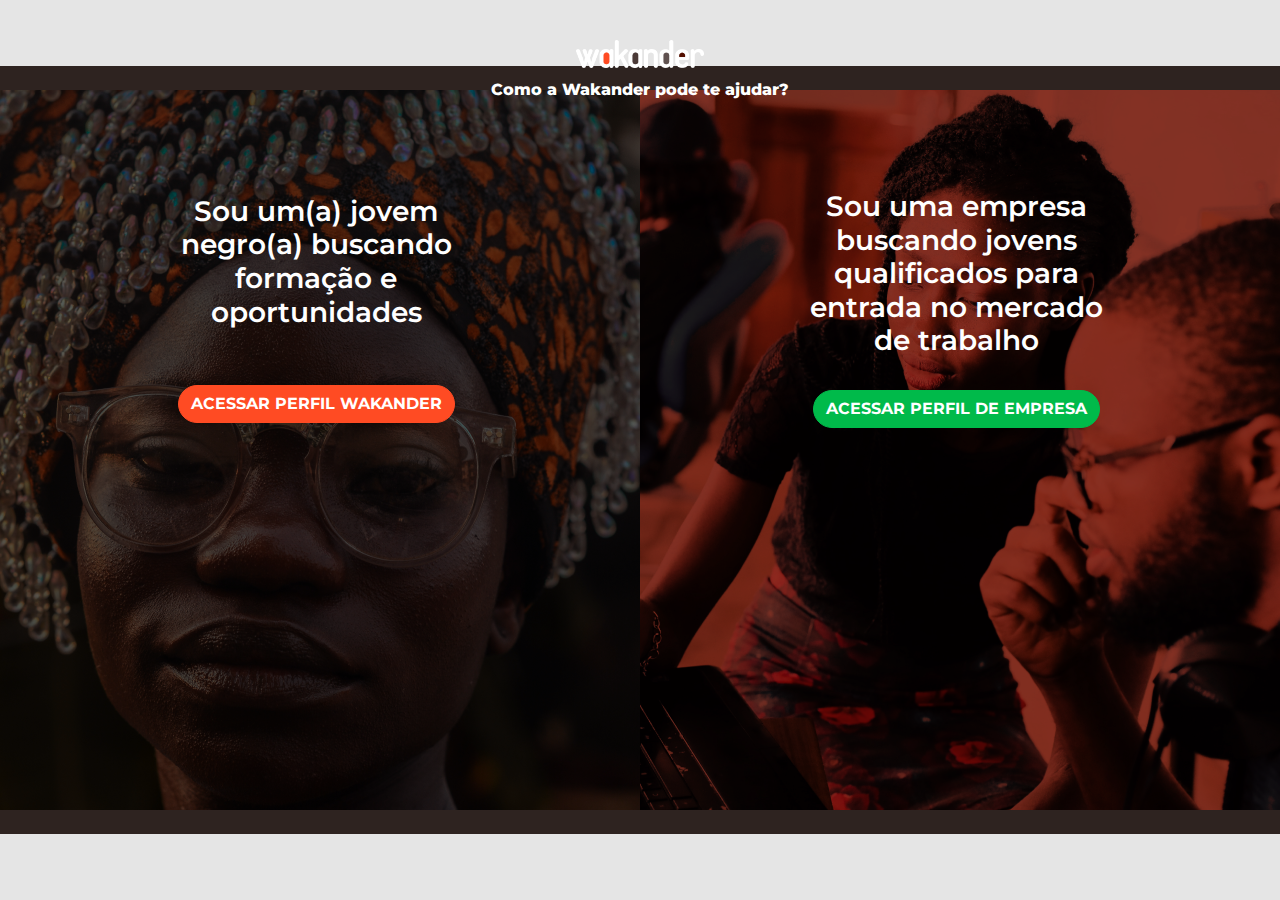
<file: index.html>
<html>
	<head>
		<title>Wakander</title>
		<meta charset='UTF-8'>
		<meta name="viewport" content="width=device-width, initial-scale=1">
		<link rel="shortcut icon" href="wakander-student/img/favicon.png" type="image/x-icon">
		<script type="text/javascript" src="https://cdn.jsdelivr.net/npm/bootstrap@5.0.0-beta1/dist/js/bootstrap.bundle.min.js"></script>
		<link rel="preconnect" href="https://fonts.gstatic.com">
		<link href="https://fonts.googleapis.com/css2?family=Montserrat:ital,wght@0,400;0,500;0,600;0,700;0,800;1,400&display=swap" rel="stylesheet">
		<link type="text/css" rel="stylesheet" href="https://cdn.jsdelivr.net/npm/bootstrap@5.0.0-beta1/dist/css/bootstrap.min.css" />
		<link type="text/css" rel="stylesheet" href="wakander-student/style.css" />
	</head>

	<style>
		body {
 			background-image: url("bg.png");
			 background-repeat: no-repeat;
			 background-position: center;
			 text-align:center;
		}

		* {
			color: white;
		}
	</style>

	<body>	
		<img src="wakander-student/img/wakander2.png" style="width:10%;margin-bottom:10px; margin-top:40px">
		<p style="font-weight:800">Como a Wakander pode te ajudar?</p>
			
			
			<div class="flex-space-around">
			<div><br><br><br>
				<h3 style="color:white; font-weight:600">Sou um(a) jovem<br>negro(a) buscando<br>formação e<br>oportunidades</h3><br><br>
				<a href="wakander-student/index.html" class="btn btn-primary rounded-pill see-more-button">ACESSAR PERFIL WAKANDER</a>
			</div>

			<div><br><br><br>
				<h3 style="color:white; font-weight:600">Sou uma empresa<br>buscando jovens<br>qualificados para<br>entrada no mercado<br>de trabalho</h3><br>
				<a href="wakander-recruiter/index.html" class="btn btn-primary rounded-pill success-button">ACESSAR PERFIL DE EMPRESA</a>
			</div>
	</div>
	</body>
</html>
</file>
<file: wakander-student/style.css>
hr {
    margin: 0;
    padding: 0 0 0 0;
    box-sizing: border-box;

}

body {
    background: #E5E5E5;
}

body, input, button, textarea {
    font-family: Montserrat;
}

.nav-divider {
    border: 1px solid #E7E7E7;
    padding: 0;
    margin: 0;
}

img {
    max-width:100%;
}

.card-container {
    width:50%;
    margin: 0 auto;
    margin-top: 20px;
    margin-bottom: 10px;
}

.see-more-button,  .see-more-button:hover, .see-more-button:visited, .see-more-button:focus, .see-more-button:active {
    background: #FF4B23;
    border: 1px solid #FF4B23;
    font-weight: 700;
}

.success-button,  .success-button:hover, .success-button:visited, .success-button:focus, .success-button:active {
    background: #00BA4A;
    border: 1px solid #00BA4A;
    font-weight: 700;
    outline: none;
    box-shadow: none;
}

.info-button,  .info-button:hover, .info-button:visited, .info-button:focus, .info-button:active {
    background: #FBEAE6;
    border: 1px solid #FBEAE6;
    font-weight: 700;
    color: #530F00;
}

.disabled-button,  .disabled-button:hover, .disabled-button:visited, .disabled-button:focus, .disabled-button:active {
    background: #C1B8B6;
    border: 1px solid #C1B8B6;
    font-weight: 700;
    color: #E9DAD6;
}

.filter-tag, .filter-tag:hover, .filter-tag:visited, .filter-tag:focus, .filter-tag:active {
    background: #E9DAD6;
    border: 1px solid #E9DAD6;
    color: #4B3A37;
    font-weight: 700;
}

.filter-tag-active, .filter-tag-active:hover, .filter-tag-active:visited, .filter-tag-active:focus, .filter-tag-active:active {
    background: #530F00;
    border: 1px solid #530F00;
    font-weight: 700;
}

.tag, .tag:hover {
    background: rgb(63, 63, 63);
    border: 1px solid rgb(63, 63, 63);
    font-weight: 700;
}

.tag + .tag, .filter-tag + .filter-tag, .filter-tag-active + .filter-tag {
    margin-left: 10px;
}

.card-title {
    font-weight: 700;
}

.tag-empreendedorismo, .tag-empreendedorismo:hover, .tag-empreendedorismo:focus, .tag-empreendedorismo:active { background: #05878F; border: 1px solid #05878F; }
.tag-em-andamento, .tag-em-andamento:hover, .tag-em-andamento:focus, .tag-em-andamento:active { background: #E3B615; border: 1px solid #E3B615; }
.tag-sugestoes, .tag-sugestoes:hover, .tag-sugestoes:focus, .tag-sugestoes:active {background: #005CB1; border: 1px solid #005CB1; }
.tag-concluido, .tag-concluido:hover, .tag-concluido:focus, .tag-concluido:active { background: #00BA4A; border: 1px solid #00BA4A; }
.tag-curriculo, .tag-curriculo:hover, .tag-curriculo:focus, .tag-curriculo:active { background: #5C1395; border: 1px solid #5C1395; }
.tag-pontos, .tag-pontos:hover, .tag-pontos:focus, .tag-pontos:active { color: #00BA4A; background: white; border: 2px solid  #00BA4A; }
.tag-livro-em-andamento, .tag-livro-em-andamento:hover, .tag-livro-em-andamento:focus  { color: #E3B615; background: white; border: 2px solid  #E3B615; }
.tag-livro-sugestoes, .tag-livro-sugestoes:hover, .tag-livro-sugestoes:focus { color: #005CB1; background: white; border: 2px solid  #005CB1; }

.novo-curso, .novo-curso:hover, .novo-curso:focus {
    margin-top:8px;
    margin-bottom:8px;
    background: #FF4B23;
    border: 1px solid #FF4B23;
    font-weight: 700;
    color: white;
    height:44px;
    padding: 5px;
}


.course-name {
    color:black !important;
    background:white !important;
    font-weight:600 !important;
}

.flex-space-around {
    display: flex;
	flex-direction: row;
	flex-wrap: nowrap;
	justify-content: space-around;
	align-items: center;
	align-content: stretch;
}

.navbar {
    background: white;
}

.nav-items {
    font-weight: 400;
    color: #2E2320;
    margin: 0;
    border-bottom: 0px;
    margin-bottom: 10px;
    margin-top: 10px;
}

.nav-items + .nav-items, .nav-items-active + .nav-items, .nav-items + .nav-items-active {
    margin-left: 60px;
}

.nav-items-active {
    font-weight: 700;
    margin: 0;
    border-bottom: 2px solid #FF4B23;
}

.secondary-nav-item-container, .secondary-nav-item-container-active { width: 20%; border-radius: 0; }
.secondary-nav-item-container-active { background: #E9DAD6; }

.secondary-nav-items, .secondary-nav-items-active {
    font-weight: 700;
    color: #2E2320;
    margin: 0;
    border-bottom: 0px;
    margin-bottom: 10px;
    margin-top: 10px;
    font-size:0.8em;
}

.secondary-nav-items + .secondary-nav-items, .secondary-nav-items-active + .secondary-nav-items, .secondary-nav-items + .secondary-nav-items-active {
    margin-left: 60px;
}

.search-bar, .search:active, .search:focus, .search:focus-within, .search:focus-visible {
    margin: 0;
    background: #FBEAE6 !important;
}

.search-bar::placeholder {
    color:#4B3A37;
    font-weight: 400;
    font-style: italic;
    font-size: 0.8em;
}

.flex-center {
	display: flex;
	flex-direction: row;
	flex-wrap: nowrap;
	justify-content: center;
	align-items: center;
    align-content: center;
    text-align: center;
}

.my-profile {
    color: #2E2320;
    font-weight: 400;
    background: #FBEAE6;
    border: 0px;
    font-size: 0.8em;
}

.main-avatar {
    width:70%;
    position: relative;
    top: 50%;
    transform: translateY(-50%);
    margin: 0 auto;
    text-align: center;
    margin-left:30px;
}


  .rule {
    margin: 10px 0;
    border: none;
    height: 1.5px;
    background-image: linear-gradient(left, #f0f0f0, #c9bbae, #f0f0f0);
  }
  
  /* ===== Select Box ===== */
  .sel {
    font-size: 1rem;
    display: inline-block;
    margin: 3em 2em;
    width: 45%;
    background-color: #FF4B23;
    border-radius:30px;
    position: relative;
    cursor: pointer;
    padding-top: 10px;
  }

  
  .sel.active::before {
    transform: rotateX(-180deg);
  }
  
  .sel__placeholder {
    display: block;
    font-size: 1em;
    font-weight:800;
    color:white;
    padding: 0.2em 0.5em;
    text-align: left;
    pointer-events: none;
    user-select: none;
    visibility: visible;
    text-align:center;
  }
  
  .sel.active .sel__placeholder {
    visibility: hidden;
  }
  
  .sel__placeholder::before {
    position: absolute;
    top: 0;
    bottom: 0;
    left: 0;
    right: 0;
    padding: 0.2em 0.5em;
    content: attr(data-placeholder);
    visibility: hidden;
  }
  
  .sel.active .sel__placeholder::before {
    visibility: visible;
  }
  
  .sel__box {
    top: calc(100% + 4px);
    left: -4px;
    display: none;
    list-style-type: none;
    text-align: left;
    font-size: 1em;
    background-color: #FFF;
    width: calc(100% + 8px);
    box-sizing: border-box;
  }
  
  .sel.active .sel__box {
    display: block;
    animation: fadeInUp 500ms;
  }
  
  .sel__box__options {
    display: list-item;
    font-size: 1.5em;
    color: black;
    padding: 0.5em 1em;
    user-select: none;
    font-weight:600;
  }
  
  .sel__box__options.selected::after {
    display: inline;
  }
  
  .sel__box__options:hover {
    background-color: #E9DAD6;
  }
  
  /* ----- Select Box Black Panther ----- */
  .sel {
    border-bottom: 4px solid  #FF4B23;
  }
  
  .sel--black-panther {
    z-index: 3;
  }
  
  /* ----- Select Box Superman ----- */
  .sel--superman {
  /*   display: none; */
    z-index: 2;
  }
  
  /* ===== Keyframes ===== */
  @keyframes fadeInUp {
    from {
      opacity: 0;
      transform: translate3d(0, 20px, 0);
    }
  
    to {
      opacity: 1;
      transform: none;
    }
  }
  
  @keyframes fadeOut {
    from {
      opacity: 1;
    }
  
    to {
      opacity: 0;
    }
}
</file>
